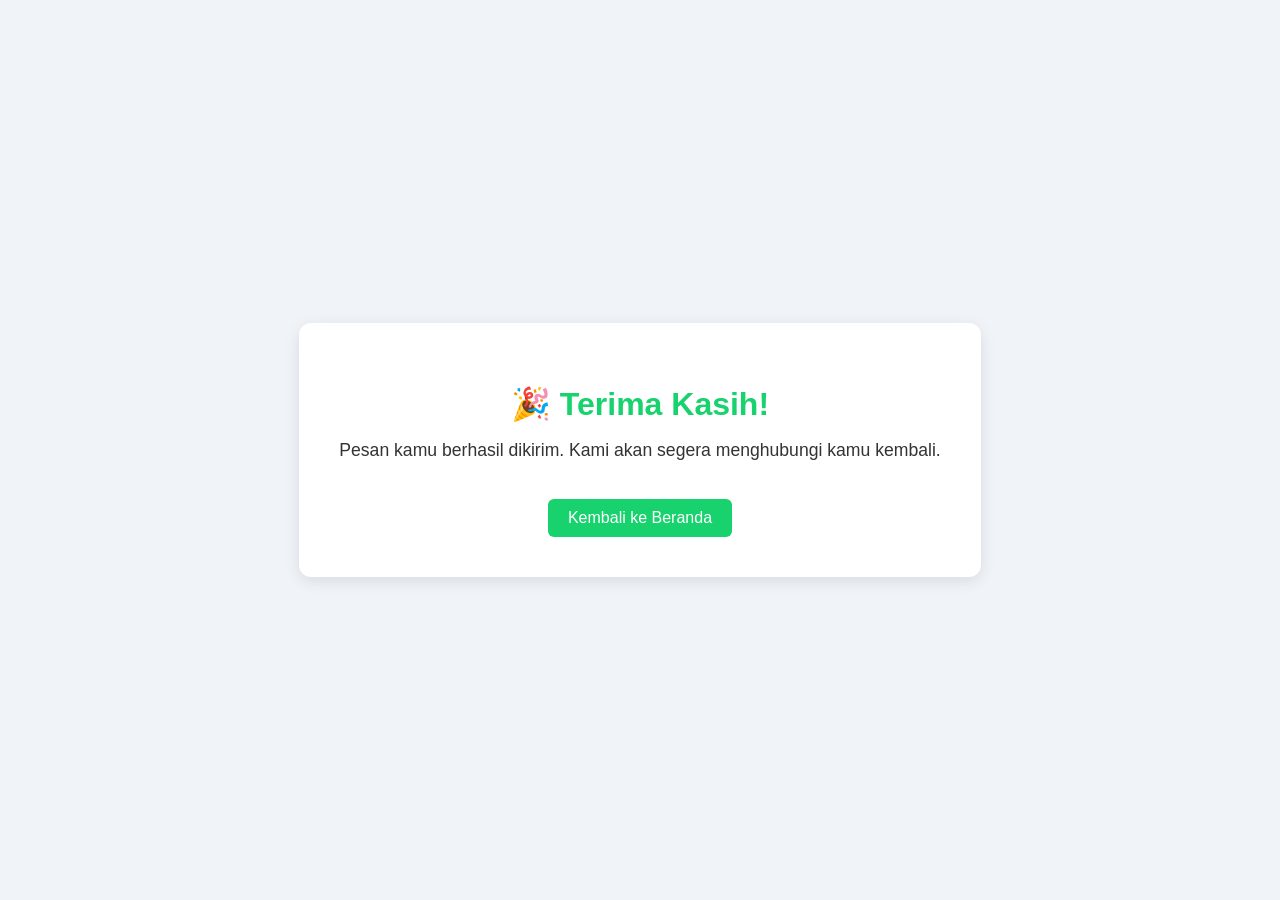
<file: thanks.html>
<!DOCTYPE html>
<html lang="id">
<head>
  <meta charset="UTF-8">
  <meta name="viewport" content="width=device-width, initial-scale=1">
  <title>Terima Kasih</title>
  <style>
    body {
      font-family: 'Segoe UI', sans-serif;
      background-color: #f0f4f8;
      display: flex;
      justify-content: center;
      align-items: center;
      height: 100vh;
      margin: 0;
    }
    .thanks-container {
      background: white;
      padding: 40px;
      border-radius: 12px;
      box-shadow: 0 4px 15px rgba(0,0,0,0.1);
      text-align: center;
    }
    .thanks-container h1 {
      color: #18d26e;
      font-size: 2rem;
      margin-bottom: 10px;
    }
    .thanks-container p {
      font-size: 1.1rem;
      color: #333;
    }
    .thanks-container a {
      display: inline-block;
      margin-top: 20px;
      padding: 10px 20px;
      background-color: #18d26e;
      color: white;
      text-decoration: none;
      border-radius: 6px;
      transition: 0.3s;
    }
    .thanks-container a:hover {
      background-color: #13a158;
    }
  </style>
</head>
<body>
  <div class="thanks-container">
    <h1>🎉 Terima Kasih!</h1>
    <p>Pesan kamu berhasil dikirim. Kami akan segera menghubungi kamu kembali.</p>
    <a href="index.html">Kembali ke Beranda</a>
  </div>
</body>
</html>
</file>
